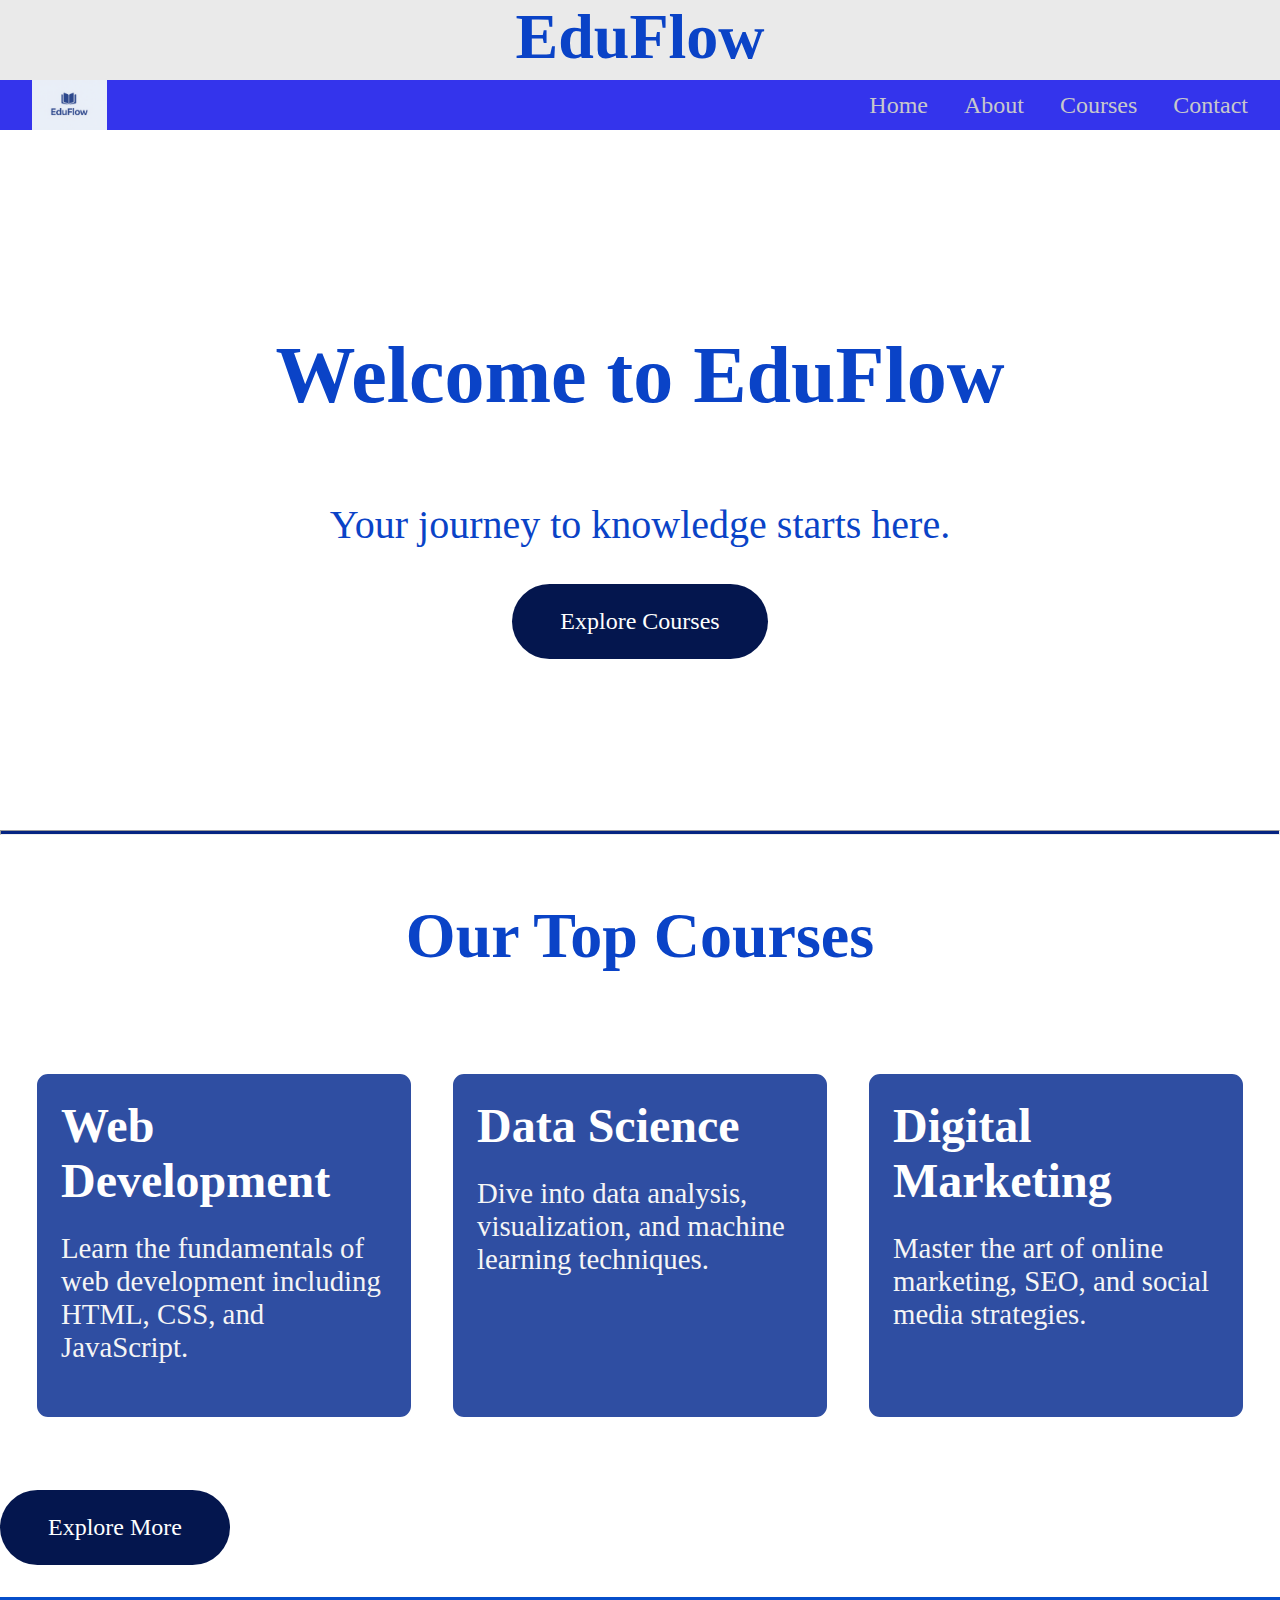
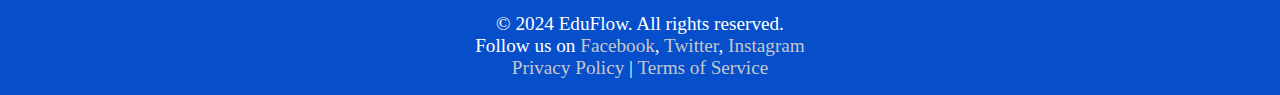
<file: index.html>
<!DOCTYPE html>
<html lang="en">
<head>
    <meta charset="UTF-8">
    <meta name="viewport" content="width=device-width, initial-scale=1.0">
    <title>EduFlow</title>
    <link rel="stylesheet" href="style.css">
</head>
<body>
    <!-- Header Section -->
    <header>
        <div class="header-container">
            <h1 class="logo">EduFlow</h1>
            <nav class ="navbar">
                <img src="logo.png" alt="EduFlow Logo" style="height:50px;">
                <ul class="nav-links">
                    <li><a href="index.html">Home</a></li>
                    <li><a href="aboutus.html">About</a></li>
                    <li><a href="courses.html">Courses</a></li>
                    <li><a href="contact.html">Contact</a></li>
                </ul>
            </nav>
        </div>
    </header>

    <!-- Home Section -->
    <div id = "home">
        <section class="hero">
            <h2>Welcome to EduFlow</h2>
            <p>Your journey to knowledge starts here.</p>
            <a href="courses.html" class="btn">Explore Courses</a>
        </section>
    </div>
    <hr style="height: 0.2em; background-color: rgb(5, 36, 130);">
    <!-- Courses Section -->
    <div id = "courses">
        <section class="courses">
            <h2>Our Top Courses</h2>
            <div class="course-list">
                <section class="course-item">
                    <h3>Web Development</h3>
                    <p>Learn the fundamentals of web development including HTML, CSS, and JavaScript.</p>
                </section>
                <section class="course-item">
                    <h3>Data Science</h3>
                    <p>Dive into data analysis, visualization, and machine learning techniques.</p>
                </section>
                <section class="course-item">
                    <h3>Digital Marketing</h3>
                    <p>Master the art of online marketing, SEO, and social media strategies.</p>
                </section>
            </div>
        </section>
        <section>
            <a href="courses.html"class="btn">Explore More</a>
        </section>
    </div>
    
    <!-- Footer Section -->
    <footer>
        <p>&copy; 2024 EduFlow. All rights reserved.</p>
        <p>Follow us on
            <a href="#">Facebook</a>, 
            <a href="#">Twitter</a>, 
            <a href="#">Instagram</a>
        </p>
        <p><a href="#">Privacy Policy</a> | <a href="#">Terms of Service</a></p>
    </footer>

    
</body>
</html>
</file>
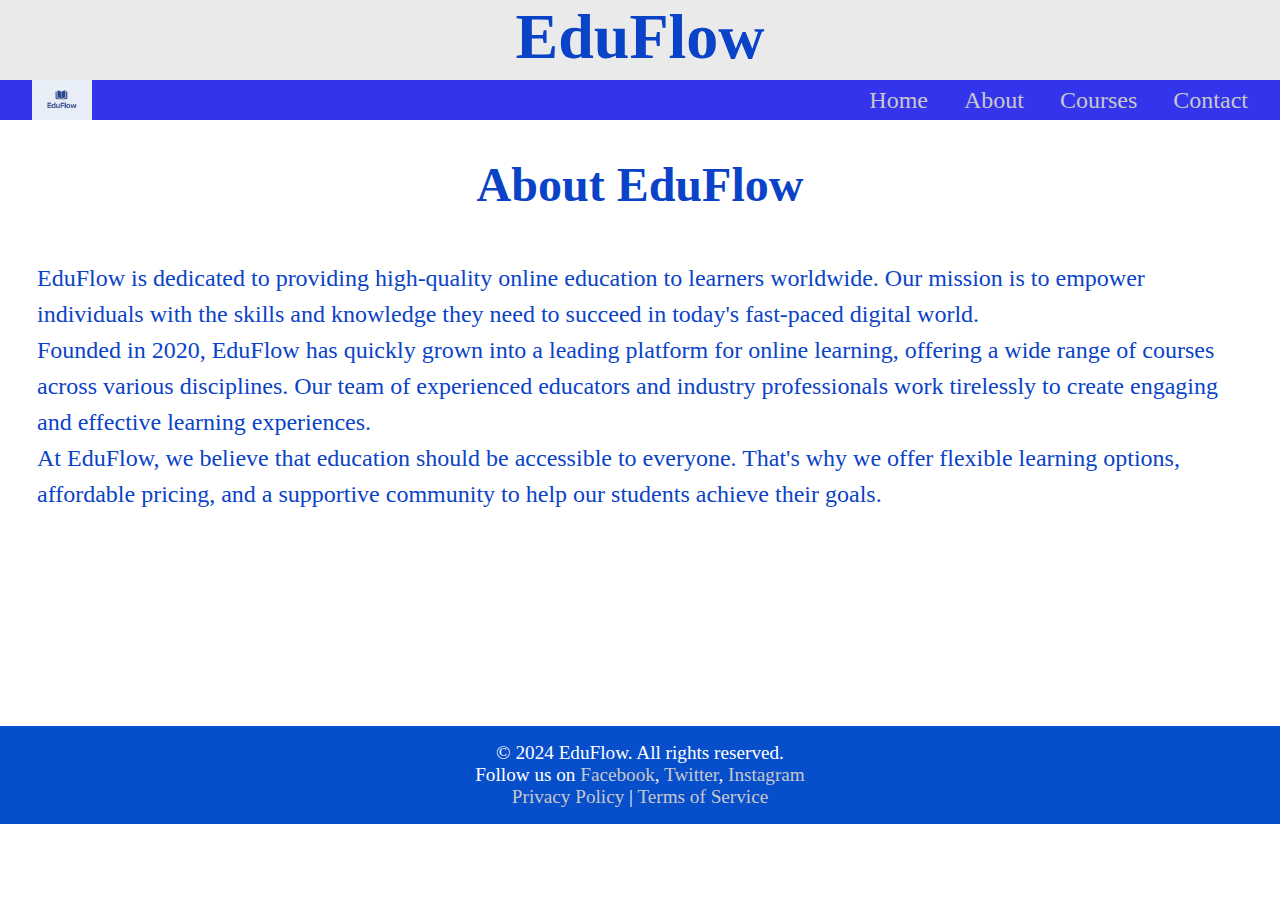
<file: aboutus.html>
<!DOCTYPE html>
<html lang="en">
<head>
    <meta charset="UTF-8">
    <meta name="viewport" content="width=device-width, initial-scale=1.0">
    <title>About Us - EduFlow</title>
    <link rel="stylesheet" href="style.css">
</head>
<body>

    <!-- Header Section -->
    <header>
        <div class="header-container">
            <h1 class="logo">EduFlow</h1>
            <nav class ="navbar">
                <img src="logo.png" alt="EduFlow Logo" style="height:40px;">
                <ul class="nav-links">
                    <li><a href="index.html">Home</a></li>
                    <li><a href="aboutus.html">About</a></li>
                    <li><a href="courses.html">Courses</a></li>
                    <li><a href="contact.html">Contact</a></li>
                </ul>
            </nav>
        </div>
    </header>

    <!-- About Us Section -->
    <div id = "about">
        <section class="about">
            <h2>About EduFlow</h2>
            <p>EduFlow is dedicated to providing high-quality online education to learners worldwide. Our mission is to empower individuals with the skills and knowledge they need to succeed in today's fast-paced digital world.</p>
            <p>Founded in 2020, EduFlow has quickly grown into a leading platform for online learning, offering a wide range of courses across various disciplines. Our team of experienced educators and industry professionals work tirelessly to create engaging and effective learning experiences.</p>
            <p>At EduFlow, we believe that education should be accessible to everyone. That's why we offer flexible learning options, affordable pricing, and a supportive community to help our students achieve their goals.</p>
        </section>
    </div>

     <!-- Footer Section -->
    <footer>
        <p>&copy; 2024 EduFlow. All rights reserved.</p>
        <p>Follow us on
            <a href="#">Facebook</a>, 
            <a href="#">Twitter</a>, 
            <a href="#">Instagram</a>
        </p>
        <p><a href="#">Privacy Policy</a> | <a href="#">Terms of Service</a></p>
    </footer>
</body>
</html>
</file>
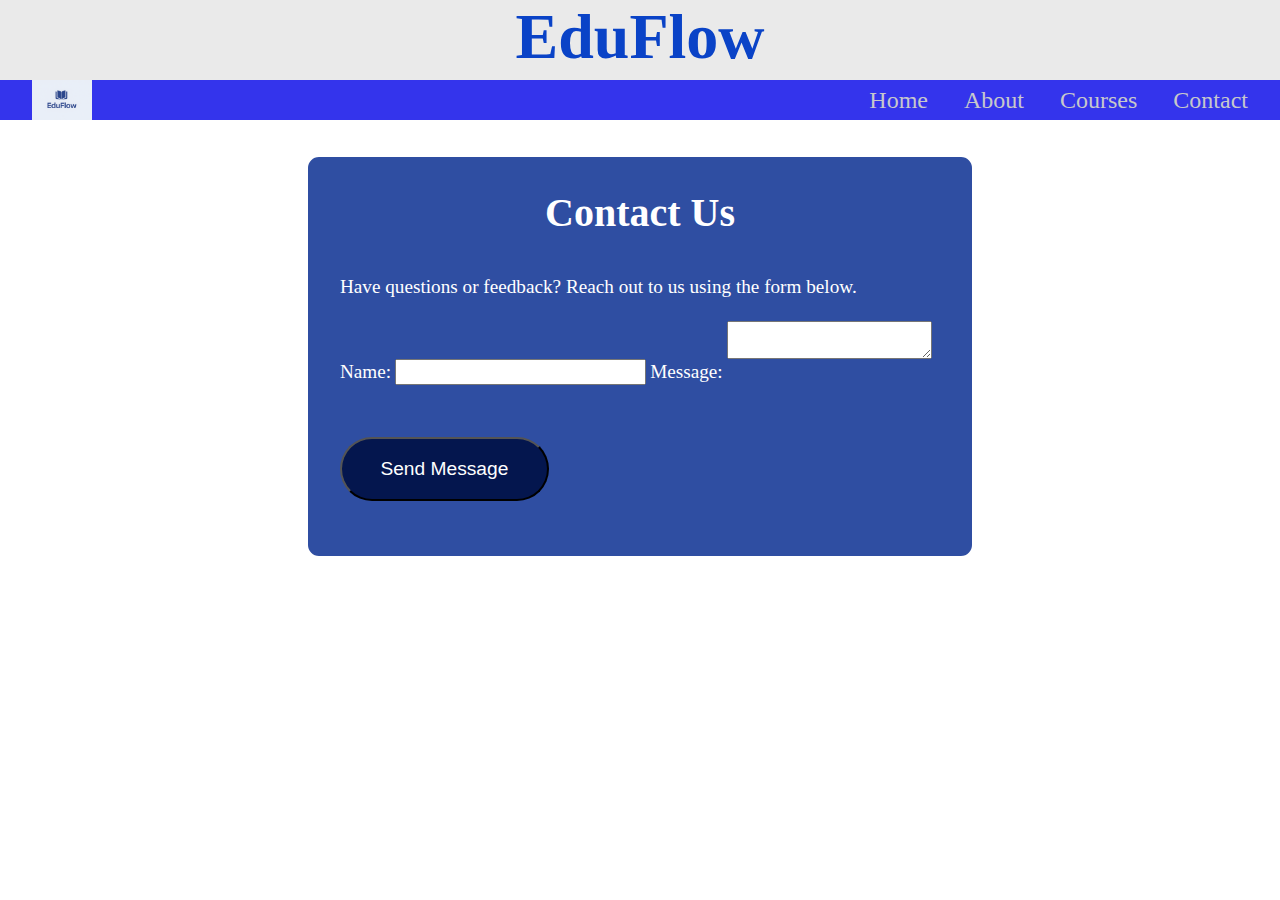
<file: contact.html>
<!DOCTYPE html>
<html lang="en">
<head>
    <meta charset="UTF-8">
    <meta name="viewport" content="width=device-width, initial-scale=1.0">
    <title>Contact Us - EduFlow</title>
    <link rel="stylesheet" href="style.css">
</head>
<body>

    <!-- Header Section -->
    <header>
        <div class="header-container">
            <h1 class="logo">EduFlow</h1>
            <nav class ="navbar">
                <img src="logo.png" alt="EduFlow Logo" style="height:40px;">
                <ul class="nav-links">
                    <li><a href="index.html">Home</a></li>
                    <li><a href="aboutus.html">About</a></li>
                    <li><a href="courses.html">Courses</a></li>
                    <li><a href="contact.html">Contact</a></li>
                </ul>
            </nav>
        </div>
    </header>

    <!--Contact section-->
    <div>
        <section class="contact">
            <h2>Contact Us</h2>
            <p>Have questions or feedback? Reach out to us using the form below.</p>
            <form action="#" method="post">
                <label for="name">Name:</label>
                <input type="text" id="name" name="name" required>

                <label for="message">Message:</label>
                <textarea id="message" name="message" required></textarea>

                <button type="submit" class="btn">Send Message</button>
            </form>
        </section>
    </div>
</body>
</html>
</file>
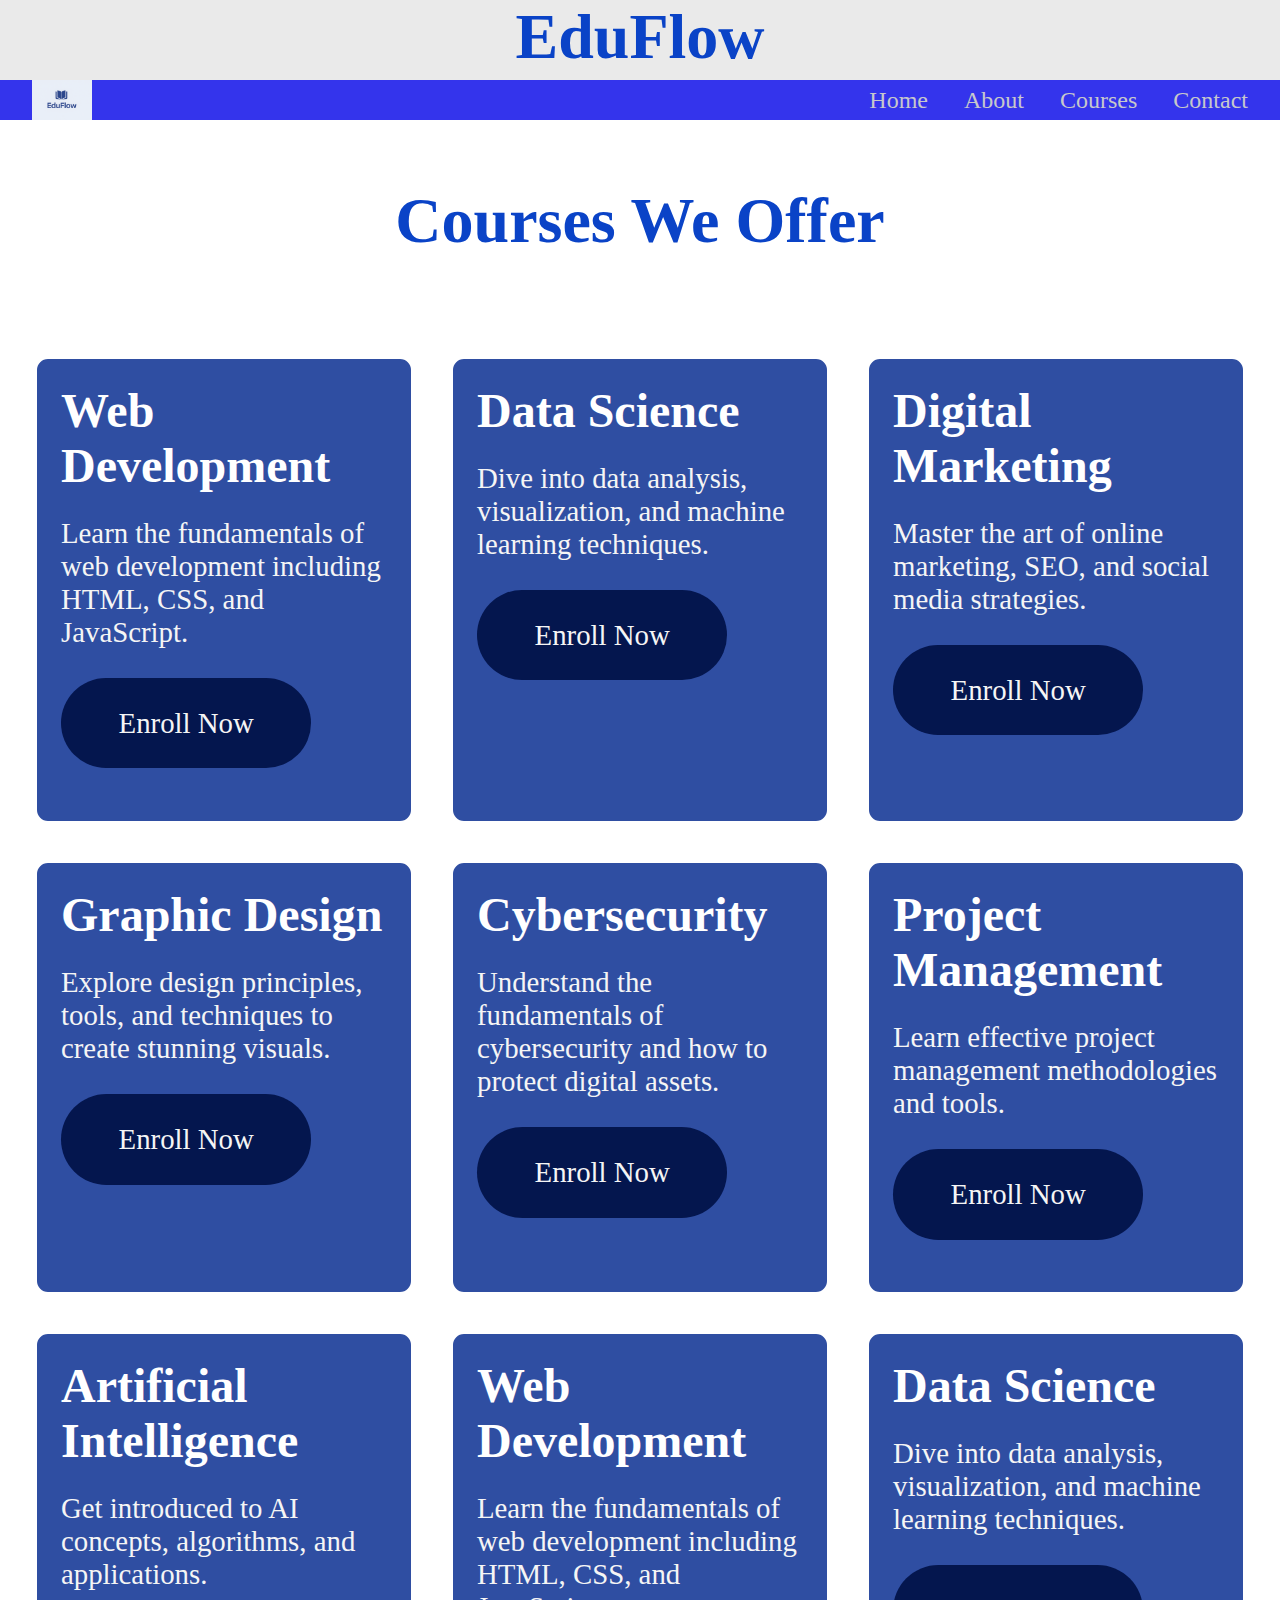
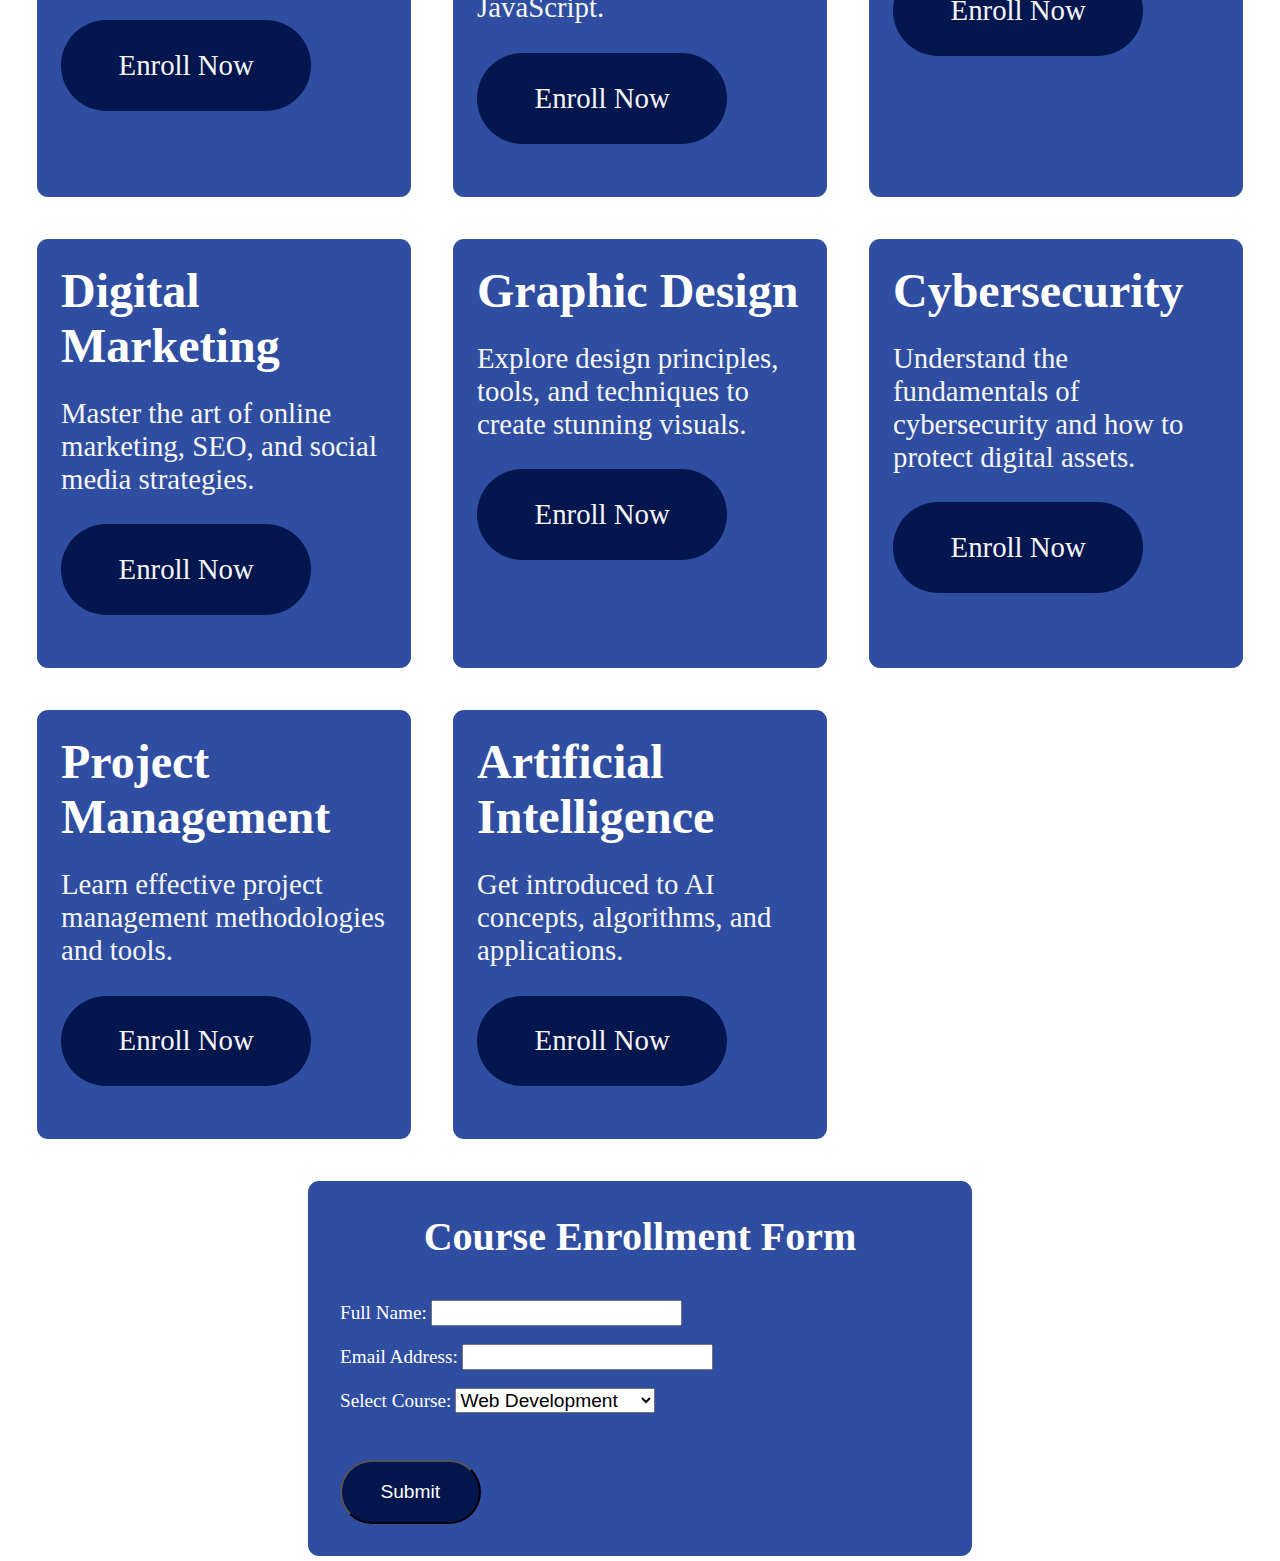
<file: courses.html>
<!DOCTYPE html>
<html lang="en">
<head>
    <meta charset="UTF-8">
    <meta name="viewport" content="width=device-width, initial-scale=1.0">
    <title>Enroll - EduFlow</title>
    <link rel="stylesheet" href="style.css">
</head>
<body>

     <!-- Header Section -->
    <header>
        <div class="header-container">
            <h1 class="logo">EduFlow</h1>
            <nav class ="navbar">
                <img src="logo.png" alt="EduFlow Logo" style="height:40px;">
                <ul class="nav-links">
                    <li><a href="index.html">Home</a></li>
                    <li><a href="aboutus.html">About</a></li>
                    <li><a href="courses.html">Courses</a></li>
                    <li><a href="contact.html">Contact</a></li>
                </ul>
            </nav>
        </div>
    </header>


    <div id = "courses">
        <section class="courses">
            <h2>Courses We Offer</h2>
            <div class="course-list">
                <section class="course-item">
                    <h3>Web Development</h3>
                    <p>Learn the fundamentals of web development including HTML, CSS, and JavaScript.</p>
                    <a href = '#enrollmentForm' class="btn">Enroll Now</a>
                </section>
                <section class="course-item">
                    <h3>Data Science</h3>
                    <p>Dive into data analysis, visualization, and machine learning techniques.</p>
                    <a href = '#enrollmentForm' class="btn">Enroll Now</a>
                </section>
                <section class="course-item">
                    <h3>Digital Marketing</h3>
                    <p>Master the art of online marketing, SEO, and social media strategies.</p>
                    <a href = '#enrollmentForm' class="btn">Enroll Now</a>
                </section>
                <section class="course-item">
                    <h3>Graphic Design</h3>
                    <p>Explore design principles, tools, and techniques to create stunning visuals.</p>
                    <a href = '#enrollmentForm' class="btn">Enroll Now</a>
                </section>
                <section class="course-item">
                    <h3>Cybersecurity</h3>
                    <p>Understand the fundamentals of cybersecurity and how to protect digital assets.</p>
                    <a href = '#enrollmentForm' class="btn">Enroll Now</a>
                </section>
                <section class="course-item">
                    <h3>Project Management</h3>
                    <p>Learn effective project management methodologies and tools.</p>
                    <a href = '#enrollmentForm' class="btn">Enroll Now</a>
                </section>
                <section class="course-item">
                    <h3>Artificial Intelligence</h3>
                    <p>Get introduced to AI concepts, algorithms, and applications.</p>
                    <a href = '#enrollmentForm' class="btn">Enroll Now</a>
                </section>
                <section class="course-item">
                    <h3>Web Development</h3>
                    <p>Learn the fundamentals of web development including HTML, CSS, and JavaScript.</p>
                    <a href = '#enrollmentForm' class="btn">Enroll Now</a>
                </section>
                <section class="course-item">
                    <h3>Data Science</h3>
                    <p>Dive into data analysis, visualization, and machine learning techniques.</p>
                    <a href = '#enrollmentForm' class="btn">Enroll Now</a>
                </section>
                <section class="course-item">
                    <h3>Digital Marketing</h3>
                    <p>Master the art of online marketing, SEO, and social media strategies.</p>
                    <a href = '#enrollmentForm' class="btn">Enroll Now</a>
                </section>
                <section class="course-item">
                    <h3>Graphic Design</h3>
                    <p>Explore design principles, tools, and techniques to create stunning visuals.</p>
                    <a href = '#enrollmentForm' class="btn">Enroll Now</a>
                </section>
                <section class="course-item">
                    <h3>Cybersecurity</h3>
                    <p>Understand the fundamentals of cybersecurity and how to protect digital assets.</p>
                    <a href = '#enrollmentForm' class="btn">Enroll Now</a>
                </section>
                <section class="course-item">
                    <h3>Project Management</h3>
                    <p>Learn effective project management methodologies and tools.</p>
                    <a href = '#enrollmentForm' class="btn">Enroll Now</a>
                </section>
                <section class="course-item">
                    <h3>Artificial Intelligence</h3>
                    <p>Get introduced to AI concepts, algorithms, and applications.</p>
                    <a href = '#enrollmentForm' class="btn">Enroll Now</a>
                </section>

            </div>
        </section>
    </div>

    <div id = 'enrollmentForm'>
        <h3>Course Enrollment Form</h3>
        <form>
            <label for="name">Full Name:</label>
            <input type="text" id="name" name="name" required><br><br>

            <label for="email">Email Address:</label>
            <input type="email" id="email" name="email" required><br><br>

            <label for="course">Select Course:</label>
            <select id="course" name="course" required>
                <option value="web-development">Web Development</option>
                <option value="data-science">Data Science</option>
                <option value="digital-marketing">Digital Marketing</option>
                <option value="graphic-design">Graphic Design</option>
                <option value="cybersecurity">Cybersecurity</option>
                <option value="project-management">Project Management</option>
                <option value="artificial-intelligence">Artificial Intelligence</option>
            </select><br><br>

            <button type="submit" class="btn">Submit</button>
        </form>
    </div>
</body>
</html>
</file>
<file: style.css>
/*Universal styles*/
*{
    margin: 0;
    padding: 0;
}

/*style by tag*/
html, body {
    height: 100%;
}


body {
    font: 1em 100% Arial, sans-serif;
    background-color: #ffffff;
    color: rgb(10, 67, 199);
}
header {
    text-align: center;
}

a{
    text-decoration: none;
    color: #c7c8cb;
}

footer {
    text-align: center;
    padding: 1em 0em;
    background-color: rgb(6, 78, 202);
    margin-top: 2em;
}
footer p{
    color: white;
    font-size: 1.2em;
}

/*style by class*/
.navbar {
    display: flex;
    align-items: center;
    justify-content: space-between;
    padding: 0em 2em 0em 2em;
    background-color: #3434ec;
}

.logo {
    height: 5rem;
    background-color: #eaeaea;
    font-size: 4rem;
}

.nav-links {
    list-style: none;
    display: flex;
    gap: 1.5em;
    font-size: 1.5em;
}
a:hover {
    color: rgb(253, 253, 253);
}
.btn{
    display: inline-block;
    padding: 1em 2em;
    background-color: #04164e;
    color: rgb(254, 255, 255);
    border-radius: 3em;
    font-size: 1.5em;
    margin-top: 1.5em;
}
.hero h2 {
    font-size: 5em;
    margin-bottom: 1em;
}
.hero p {
    font-size: 2.5em;
    margin-top: 0em;
}

.course-list{
    display: grid;
    grid-template-columns: repeat(auto-fit, minmax(300px, 1fr));
    gap: 2em;
    padding: 2em;
}
.course-item{
    background-color: #2f4ea2 ;
    padding: 1.5em;
    border: 5px solid white;
    border-radius: 1em;
    text-align: left;
}
.course-item h3{
    font-size: 3em;
    margin-bottom: 0.5em;
    color: white;
}
.course-item p, .course-item a{
    font-size: 1.8em;
    margin-top: auto;
    margin-bottom: 1em;
    color: whitesmoke;
}

.courses h2{
    text-align: center;
    font-size: 4em;
    margin: 1em 0em;
}

.contact{
    max-width: 600px;
    margin-top: 2em;
    margin-left: auto;
    margin-right: auto;
    background-color: #2f4ea2 ;
    color: white;
    padding: 2em;
    border-radius: 1em;
    border: 5px solid white;
}
.contact h2{
    text-align: center;
    font-size: 2.5em;
    margin-bottom: 1em;
}
.contact label, .contact textarea, .contact input, .contact p, .contact button{
    font-size: 1.2em;
    margin-bottom: 1.2em;
}

/*style by id*/
#home{
    height: 500px;
    border-radius: 1%;
    text-align: center;
    padding-top: 200px;
}

#enrollmentForm{
    max-width: 600px;
    margin: auto;
    background-color: #2f4ea2 ;
    color: white;
    padding: 2em;
    border-radius: 1em;
    border: 5px solid white;
}
#enrollmentForm h3{
    text-align: center;
    font-size: 2.5em;
    margin-bottom: 1em;
}
#enrollmentForm label{
    font-size: 1.2em;
}
#enrollmentForm input, #enrollmentForm select, #enrollmentForm button{
    font-size: 1.2em;
}

#about{
    min-height: 500px;
    border: 5px solid white;
    border-radius: 1%;
    padding: 2em;
    text-align: center;
}

#about h2{
    font-size: 3em;
    margin-bottom: 1em;
}
#about p{
    font-size: 1.5em;
    line-height: 1.5em;
    text-align: left;
}
</file>
